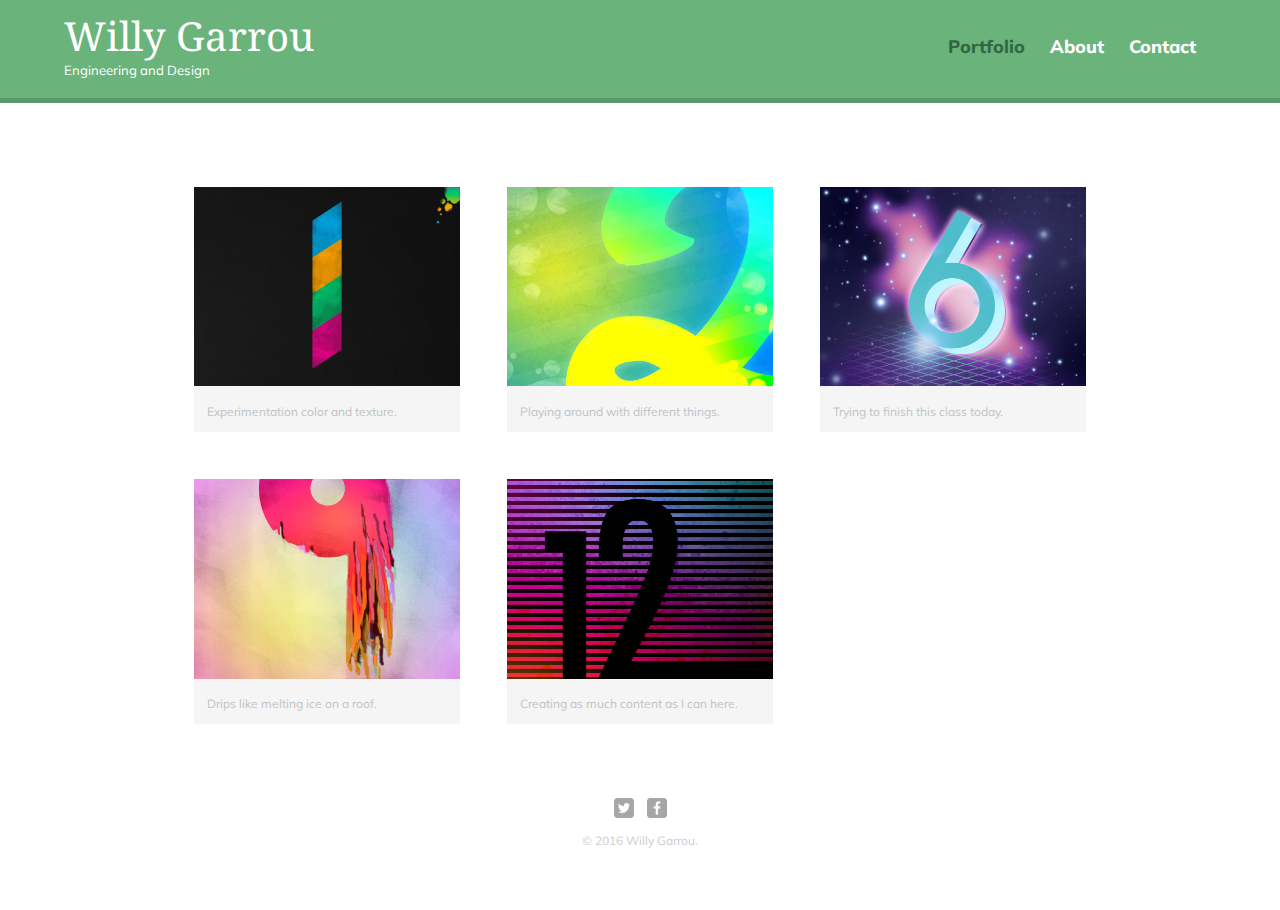
<file: index.html>
<!DOCTYPE html>
<html>
  <head>
    <meta charset="UTF-8">
    <title>Willy Garrou</title>
    <link rel="stylesheet" href="css/normalize.css">
    <link href='https://fonts.googleapis.com/css?family=Noto+Serif:400,400italic,700,700italic|Muli:400,400italic' rel='stylesheet' type='text/css'>
    <link rel="stylesheet" href="css/main.css">
    <link rel="stylesheet" href="css/responsive.css">
    <meta name="viewpoint" content="width=device-width, initial-scale=1.0">
  </head>
  <body>
    <header>
      <a href="index.html" id="logo">
        <h1>Willy Garrou</h1>
        <h2>Engineering and Design</h2>
      </a>
      <nav>
        <ul>
          <li><a href="index.html" class="selected">Portfolio</a></li>
          <li><a href="about.html">About</a></li>
          <li><a href="contact.html">Contact</a></li>
        </ul>
      </nav>
    </header>
      <div id="wrapper">
      <section>
        <ul id="gallery">
          <li>
            <a href="img/numbers-01.jpg">
              <img src="img/numbers-01.jpg" alt="">
              <p>Experimentation color and texture.</p>
            </a>
          </li>
          <li>
            <a href="img/numbers-02.jpg">
              <img src="img/numbers-02.jpg" alt="">
              <p>Playing around with different things.</p>
            </a>
          </li>
          <li>
            <a href="img/numbers-06.jpg">
              <img src="img/numbers-06.jpg" alt="">
              <p>Trying to finish this class today.</p>
            </a>
          </li>
          <li>
            <a href="img/numbers-09.jpg">
              <img src="img/numbers-09.jpg" alt="">
              <p>Drips like melting ice on a roof.</p>
            </a>
          </li>
          <li>
            <a href="img/numbers-12.jpg">
              <img src="img/numbers-12.jpg" alt="">
              <p>Creating as much content as I can here.</p>
            </a>
          </li>
        </ul>
      </section>
      <footer>
        <a href="http://twiter.com/willygarrou"><img src="img/twitter-wrap.png" class="social-icon"></a>
        <a href="http://www.facebook.com/willy.garrou"><img src="img/facebook-wrap.png" class="social-icon"></a>
        <p>&copy; 2016 Willy Garrou.</p>
      </footer>
        </div>
  </body>
</html>
</file>
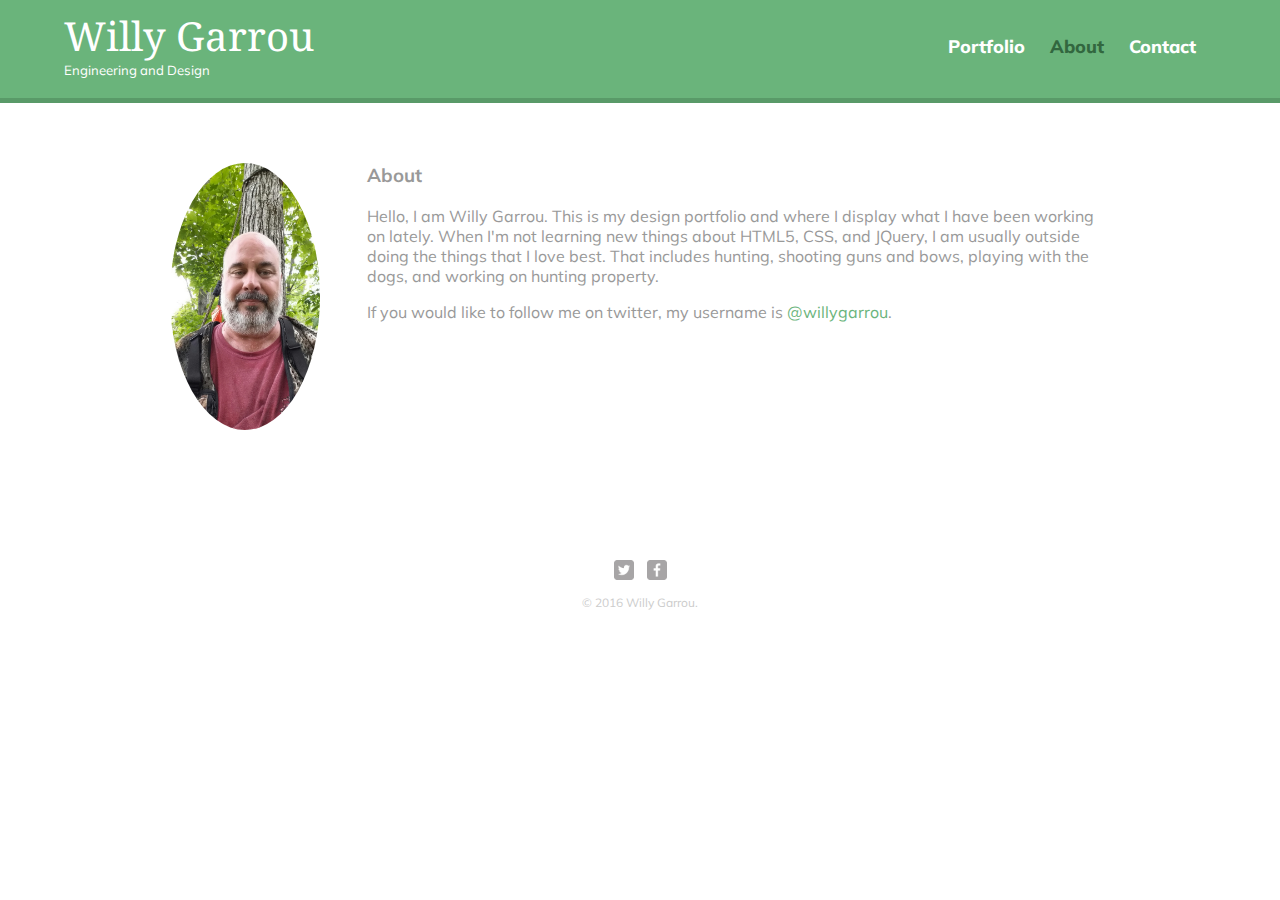
<file: about.html>
<!DOCTYPE html>
<html>
  <head>
    <meta charset="UTF-8">
    <title>Willy Garrou</title>
    <link rel="stylesheet" href="css/normalize.css">
    <link href='https://fonts.googleapis.com/css?family=Noto+Serif:400,400italic,700,700italic|Muli:400,400italic' rel='stylesheet' type='text/css'>
    <link rel="stylesheet" href="css/main.css">
    <link rel="stylesheet" href="css/responsive.css">
    <meta name="viewpoint" content="width=device-width, initial-scale=1.0">
  </head>
  <body>
    <header>
      <a href="index.html" id="logo">
        <h1>Willy Garrou</h1>
        <h2>Engineering and Design</h2>
      </a>
      <nav>
        <ul>
          <li><a href="index.html">Portfolio</a></li>
          <li><a href="about.html" class="selected">About</a></li>
          <li><a href="contact.html">Contact</a></li>
        </ul>
      </nav>
    </header>
      <div id="wrapper">
      <section>
        <img src="img/willy.jpg" alt="photograph of Willy Garrou" class="profile-photo">
        <h3>About</h3>
        <p>Hello, I am Willy Garrou. This is my design portfolio and where I display what I have been working on lately. When I'm not learning new things about HTML5, CSS, and JQuery, I am usually outside doing the things that I love best. That includes hunting, shooting guns and bows, playing with the dogs, and working on hunting property.</p>
        <p>If you would like to follow me on twitter, my username is <a href="http://twiter.com/willygarrou">@willygarrou</a>.</p>
      </section>
      <footer>
        <a href="http://twiter.com/willygarrou"><img src="img/twitter-wrap.png" class="social-icon"></a>
        <a href="http://www.facebook.com/willy.garrou"><img src="img/facebook-wrap.png" class="social-icon"></a>
        <p>&copy; 2016 Willy Garrou.</p>
      </footer>
        </div>
  </body>
</html>
</file>
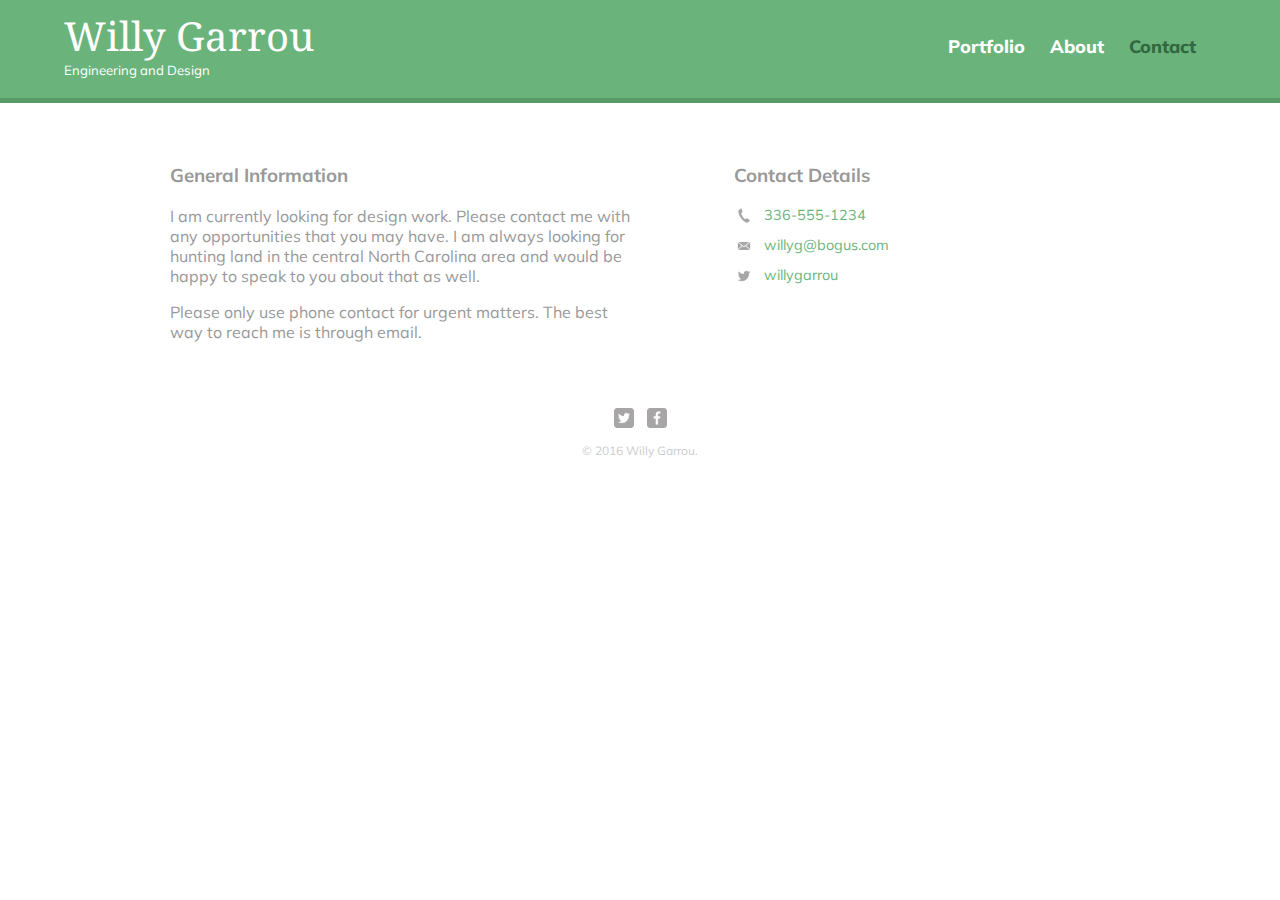
<file: contact.html>
<!DOCTYPE html>
<html>
  <head>
    <meta charset="UTF-8">
    <title>Willy Garrou</title>
    <link rel="stylesheet" href="css/normalize.css">
    <link href='https://fonts.googleapis.com/css?family=Noto+Serif:400,400italic,700,700italic|Muli:400,400italic' rel='stylesheet' type='text/css'>
    <link rel="stylesheet" href="css/main.css">
    <link rel="stylesheet" href="css/responsive.css">
    <meta name="viewpoint" content="width=device-width, initial-scale=1.0">
  </head>
  <body>
    <header>
      <a href="index.html" id="logo">
        <h1>Willy Garrou</h1>
        <h2>Engineering and Design</h2>
      </a>
      <nav>
        <ul>
          <li><a href="index.html">Portfolio</a></li>
          <li><a href="about.html">About</a></li>
          <li><a href="contact.html" class="selected">Contact</a></li>
        </ul>
      </nav>
    </header>
      <div id="wrapper">
      <section id="primary">
        <h3>General Information</h3>
        <p>I am currently looking for design work. Please contact me with any opportunities that you may have. I am always looking for hunting land in the central North Carolina area and would be happy to speak to you about that as well.</p>
        <p>Please only use phone contact for urgent matters. The best way to reach me is through email.</p>
        </section>
      <section id="secondary">
        <h3>Contact Details</h3>
        <ul class="contact-info">
          <li class="phone"><a href="tel:336-555-1234">336-555-1234</a></li>
          <li class="mail"><a href="mailto:willyg@bogus.com">willyg@bogus.com</a></li>
          <li class="twitter"><a href="http://twitter.com/intent/tweet?screen_name=willygarrou">willygarrou</a></li>
        </ul>
        </section>
      <footer>
        <a href="http://twiter.com/willygarrou"><img src="img/twitter-wrap.png" class="social-icon"></a>
        <a href="http://www.facebook.com/willy.garrou"><img src="img/facebook-wrap.png" class="social-icon"></a>
        <p>&copy; 2016 Willy Garrou.</p>
      </footer>
        </div>
  </body>
</html>
</file>
<file: css/main.css>
/*********************
GENERAL
*********************/



body {
  font-family: 'Muli', sans-serif;
}

#wrapper {
  max-width: 940px;
  margin: 0 auto;
  padding: 0 5%;
}

a {
  text-decoration: none;
}

img {
  max-width: 100%;
}

h3 {
  margin: 0 0 1em 0;
}


/*********************
HEADING
*********************/



header {
  float: left;
  margin: 0 0 30px 0;
  padding: 5px 0 0 0;
  width: 100%;
}

#logo {
  text-align:center;
  margin:0;
}

h1 {
  font-family: 'Noto Serif', serif;
  margin: 15px 0;
  font-size: 1.75em;
  font-weight: normal;
  line-height: 0.8em;
}

h2 {
  font-size: 0.75em;
  margin: -5px 0 0;
  font-weight: normal;
}



/*********************
NAVIGATION
*********************/



nav {
  text-align: center;
  padding: 10px 0;
  margin: 20px 0 0;
}

nav ul {
  list-style: none;
  margin: 0 10px;
  padding: 0;
}

nav li {
  display: inline-block;
}

nav a {
  font-weight:800;
  padding: 15px 10px;
}



/*********************
Footer
*********************/



footer {
  font-size: 0.75em;
  text-align: center;
  clear: both;
  padding: 50px;
  color: #ccc;
}

.social-icon {
  width: 20px;
  height: 20px;
  margin: 0 5px;
}



/*********************
PAGE: PORTFOLIO
*********************/



#gallery {
  margin: 0;
  padding: 0;
  list-style: none;
}

#gallery li {
  float: left;
  max-width: 45%;
  margin: 2.5%;
  background-color: #f5f5f5;
  color: #bdc3c7;
}

#gallery li a p {
  margin: 0;
  padding: 5%;
  font-size: 0.75em;
  color: #bdc3c7;
}




/*********************
PAGE: About
*********************/



.profile-photo {
  display: block;
  max-width: 150px;
  margin: 0 auto 30px;
  border-radius: 100%;
}



/*********************
PAGE: Contact
*********************/



.contact-info {
  list-style: none;
  padding: 0;
  margin: 0;
  font-size: 0.9em;
}

.contact-info a {
  display: block;
  min-height: 20px;
  background-repeat: no-repeat;
  background-size: 20px 20px;
  padding: 0 0 0 30px;
  margin: 0 0 10px;
}

.contact-info li.phone a {
  background-image: url('../img/phone.png');
}

.contact-info li.mail a {
  background-image: url('../img/mail.png');
}

.contact-info li.twitter a {
  background-image: url('../img/twitter.png');
}


/*********************
COLORS
*********************/



/* site body */
body {
  background-color: #fff;
  color: #999;
}

/* green header */
header {
  background: #6ab47b;
  border-color: #599a68;
}

/* nav background on mobile */

nav {
  background: #599a68;
}

/* logo text */
h1, h2 {
  color: #fff;
}

/* links */
a {
  color: #6ab47b;
}

/* nav link */
nav a, nav a:visited {
  color: #fff;
}

/* selected nav link */
nav a.selected, nav a:hover {
  color: #32673f;
}
</file>
<file: css/responsive.css>
@media screen and (min-width: 480px) {
  
  
  /*********************
TWO COLUMN LAYOUT
*********************/
  
  #primary {
    width: 50%;
    float: left;
  }
  
  #secondary {
    width: 40%;
    float: right;
  }
  
  /*********************
PORTFOLIO PAGE
*********************/
  
  #gallery li {
    width: 28.3333%;
  }
  
  #gallery li:nth-child(4n) {
    clear: left;
  }
  
    /*********************
ABOUT PAGE
*********************/
  
  .profile-photo {
    float: left;
    margin: 0 5% 80px 0;
  }
  
}

@media screen and (min-width: 660px) {

    /*********************
HEADER
*********************/
  
  nav {
    background: none;
    float: right;
    font-size: 1.125em;
    margin-right: 5%;
    text-align: right;
    width: 45%;
  }
  
  #logo {
    float:left;
    margin-left: 5%;
    text-align: left;
    width: 45%;   
  }
  
  h1 {
    font-size: 2.5em;
  }
  
  h2 {
    font-size: 0.825em;
    margin-bottom: 20px;
  }
  
  header {
    border-bottom: 5px solid #599a68;
    margin-bottom: 60px;
  }
  
}
</file>
